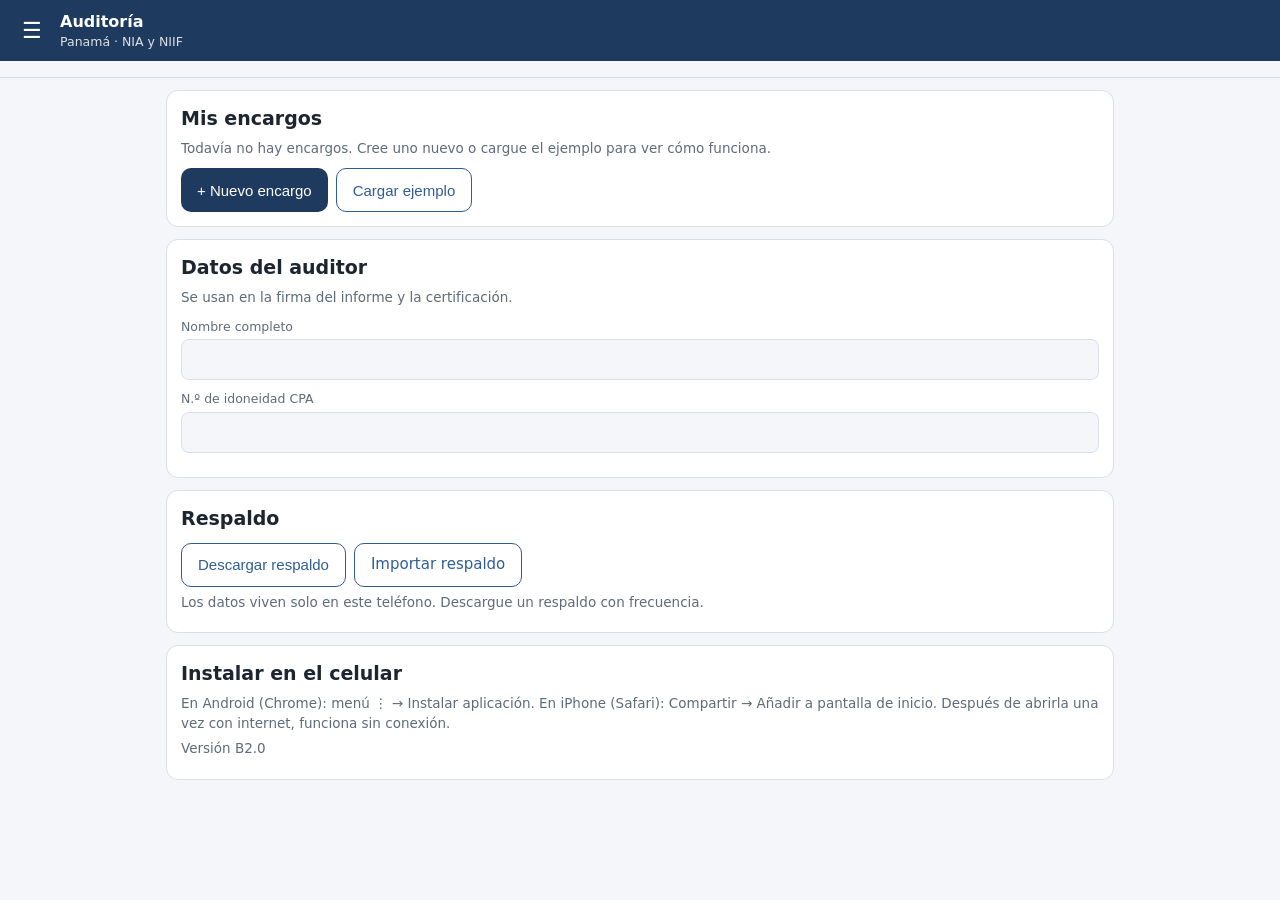
<file: index-4.html>
<!doctype html>
<html lang="es">
<head>
<meta charset="utf-8">
<meta name="viewport" content="width=device-width, initial-scale=1, viewport-fit=cover">
<meta name="theme-color" content="#1f3a5f">
<meta name="apple-mobile-web-app-capable" content="yes">
<meta name="mobile-web-app-capable" content="yes">
<meta name="apple-mobile-web-app-title" content="Auditoría">
<title>Auditoría Panamá</title>
<link rel="manifest" href="manifest.webmanifest">
<link rel="icon" href="icon-192.png" type="image/png">
<link rel="apple-touch-icon" href="icon-192.png">
<link rel="stylesheet" href="estilos.css">
</head>
<body>
<header id="cab" class="cab noprint"></header>
<nav id="pasos" class="pasos noprint" aria-label="Módulos"></nav>
<main id="vista" class="vista"></main>
<footer id="pie" class="pie noprint"></footer>
<div id="aviso" class="aviso" role="status" aria-live="polite"></div>
<script src="datos.js"></script>
<script src="calc.js"></script>
<script src="xlsx.js"></script>
<script src="app.js"></script>
</body>
</html>
<!-- FIN DEL ARCHIVO index.html -->
</file>
<file: estilos.css>
/* estilos.css - App de auditoría */
:root {
  --bg: #f4f6f9; --card: #ffffff; --tx: #1c2530; --mut: #5d6b7a; --lin: #d9dfe7;
  --pri: #1f3a5f; --pri2: #2f5d94; --ok: #1d7a46; --mal: #b3261e; --med: #a86a00; --flag: #fff4d6;
}
@media (prefers-color-scheme: dark) {
  :root { --bg: #11161c; --card: #1a222b; --tx: #e6ebf1; --mut: #9aa8b6; --lin: #2d3946; --pri: #5f8fc9; --pri2: #7aa6dc; --ok: #4cc27f; --mal: #ff7b72; --med: #e0a63d; --flag: #3a3216; }
}
* { box-sizing: border-box; }
html { -webkit-text-size-adjust: 100%; }
body { margin: 0; background: var(--bg); color: var(--tx); font: 15px/1.45 system-ui, -apple-system, "Segoe UI", Roboto, sans-serif; padding-bottom: 76px; }
.cab { position: sticky; top: 0; z-index: 20; display: flex; align-items: center; gap: 12px; padding: 10px 16px; padding-top: calc(10px + env(safe-area-inset-top)); background: var(--pri); color: #fff; }
@media (prefers-color-scheme: dark) { .cab { background: #1f3a5f; } }
.cab .ico { background: transparent; border: 0; color: #fff; font-size: 22px; line-height: 1; padding: 4px 6px; cursor: pointer; }
.tit-app { display: flex; flex-direction: column; min-width: 0; }
.tit-app b { font-size: 16px; }
.tit-app small { opacity: .85; white-space: nowrap; overflow: hidden; text-overflow: ellipsis; }
.pasos { position: sticky; top: calc(52px + env(safe-area-inset-top)); z-index: 19; display: flex; gap: 6px; overflow-x: auto; padding: 8px 16px; background: var(--bg); border-bottom: 1px solid var(--lin); scrollbar-width: none; }
.pasos::-webkit-scrollbar { display: none; }
.paso { flex: 0 0 auto; border: 1px solid var(--lin); background: var(--card); color: var(--tx); border-radius: 999px; padding: 6px 12px; font-size: 13px; cursor: pointer; white-space: nowrap; }
.paso.act { background: var(--pri); color: #fff; border-color: var(--pri); }
@media (prefers-color-scheme: dark) { .paso.act { color: #0c1218; } }
.pt { display: inline-block; width: 8px; height: 8px; border-radius: 50%; margin-right: 6px; background: var(--lin); vertical-align: middle; }
.pt.ok { background: var(--ok); } .pt.parcial { background: var(--med); } .pt.no { background: var(--mal); }
.pts .pt { margin: 0 2px 0 0; }
.vista { padding: 12px 16px; max-width: 980px; margin: 0 auto; }
.card { background: var(--card); border: 1px solid var(--lin); border-radius: 12px; padding: 14px; margin-bottom: 12px; }
.card.sin-pad { padding: 0; overflow: hidden; }
h2 { font-size: 19px; margin: 0 0 6px; } h3 { font-size: 16px; margin: 0 0 8px; } h4 { font-size: 14px; margin: 14px 0 6px; color: var(--pri2); }
p { margin: 6px 0; } .mut { color: var(--mut); font-size: 13.5px; }
.okt { color: var(--ok); font-weight: 600; } .mal { color: var(--mal); font-weight: 600; }
.btn { display: inline-flex; align-items: center; justify-content: center; border: 0; background: var(--pri); color: #fff; padding: 10px 16px; border-radius: 10px; font-size: 15px; cursor: pointer; min-height: 44px; }
@media (prefers-color-scheme: dark) { .btn { color: #0c1218; } }
.btn.sec { background: transparent; color: var(--pri2); border: 1px solid var(--pri2); }
.btn.peligro { background: var(--mal); color: #fff; }
.btn:disabled { opacity: .4; cursor: default; }
.botones { display: flex; flex-wrap: wrap; gap: 8px; margin-top: 10px; } .botones.col { flex-direction: column; } .botones.col .btn { width: 100%; }
.campo { display: block; margin: 10px 0; } .campo > span { display: block; font-size: 12.5px; color: var(--mut); margin-bottom: 3px; }
input, select, textarea { width: 100%; font: inherit; color: var(--tx); background: var(--bg); border: 1px solid var(--lin); border-radius: 8px; padding: 9px 10px; min-height: 40px; }
textarea { resize: vertical; }
input[type=checkbox] { width: 20px; height: 20px; min-height: 0; flex: 0 0 auto; margin-top: 2px; }
.dos { display: grid; grid-template-columns: 1fr 1fr; gap: 10px; } .tres { display: grid; grid-template-columns: 1fr 1fr 1fr; gap: 8px; }
.chk { display: flex; gap: 10px; align-items: flex-start; margin: 8px 0; font-size: 14.5px; }
.nota { margin: 0 0 6px 30px; width: calc(100% - 30px); font-size: 13px; min-height: 34px; padding: 6px 8px; }
.vals { list-style: none; margin: 10px 0 0; padding: 0; } .vals li { font-size: 13.5px; padding: 3px 0; } .vals li.ok { color: var(--ok); } .vals li.no { color: var(--mal); }
.fila-emp { display: grid; grid-template-columns: 1fr auto; gap: 2px 10px; width: 100%; text-align: left; background: var(--bg); border: 1px solid var(--lin); border-radius: 10px; padding: 10px 12px; margin: 8px 0; color: var(--tx); font: inherit; cursor: pointer; }
.fila-emp small { color: var(--mut); grid-column: 1; } .fila-emp .pts, .fila-emp .chip, .fila-emp .sal { grid-column: 2; grid-row: 1; justify-self: end; } .fila-emp .sal { grid-row: 2; font-variant-numeric: tabular-nums; color: var(--mut); font-size: 13px; }
.tabla-scroll { overflow-x: auto; -webkit-overflow-scrolling: touch; }
table { border-collapse: collapse; width: 100%; }
.est td { padding: 6px 4px; border-bottom: 1px solid var(--lin); font-size: 14px; } .est .num, .grid .num, .kv .num { text-align: right; font-variant-numeric: tabular-nums; white-space: nowrap; }
.est tr.tit td { font-weight: 700; color: var(--pri2); padding-top: 12px; } .est tr.tot td { font-weight: 700; border-top: 1px solid var(--tx); } .est tr.gran td { font-weight: 800; border-top: 1px solid var(--tx); border-bottom: 3px double var(--tx); }
.ecp td { white-space: nowrap; font-size: 13px; } .ecp td:first-child { white-space: normal; min-width: 150px; }
.enc-est { text-align: center; margin-bottom: 10px; line-height: 1.5; }
.grid th { background: var(--pri); color: #fff; font-size: 12px; font-weight: 600; padding: 7px 6px; text-align: left; white-space: nowrap; position: sticky; top: 0; }
@media (prefers-color-scheme: dark) { .grid th { color: #0c1218; } }
.grid td { padding: 3px 4px; border-bottom: 1px solid var(--lin); font-size: 13px; vertical-align: middle; }
.grid input.cel { width: 92px; text-align: right; padding: 6px; min-height: 34px; font-size: 13px; font-variant-numeric: tabular-nums; }
.grid input.cod { width: 108px; min-height: 34px; padding: 6px; font-size: 13px; } .grid input.nom { width: 190px; min-height: 34px; padding: 6px; font-size: 13px; } .grid select.rub { width: 150px; min-height: 34px; padding: 4px; font-size: 12.5px; }
.grid tfoot td { font-weight: 700; padding: 8px 4px; background: var(--bg); } .grid tfoot .mal { color: var(--mal); }
.grid.an td { padding: 6px; } .grid .lect { white-space: normal; min-width: 220px; color: var(--mut); font-size: 12.5px; } .grid tr.flag td { background: var(--flag); } .grid tr.grp td { font-weight: 700; color: var(--pri2); background: var(--bg); }
.x { background: transparent; border: 0; color: var(--mal); font-size: 16px; cursor: pointer; padding: 6px 8px; }
.kv td { padding: 6px 0; border-bottom: 1px solid var(--lin); font-size: 14px; } .kv tr.gran td { font-weight: 700; }
.linea { display: grid; grid-template-columns: 1fr 92px 92px 34px; gap: 6px; margin: 6px 0; align-items: center; } .linea input { text-align: right; padding: 8px 6px; }
.seg { display: flex; gap: 0; margin: 10px 0; border: 1px solid var(--pri2); border-radius: 10px; overflow: hidden; } .seg button { flex: 1; border: 0; background: transparent; color: var(--pri2); padding: 9px 4px; font: inherit; font-size: 13.5px; cursor: pointer; } .seg button.act { background: var(--pri2); color: #fff; }
@media (prefers-color-scheme: dark) { .seg button.act { color: #0c1218; } }
details.rub { background: var(--card); border: 1px solid var(--lin); border-radius: 12px; margin-bottom: 10px; overflow: hidden; }
details.rub > summary { list-style: none; display: grid; grid-template-columns: 38px 1fr auto; gap: 2px 8px; padding: 10px 12px; cursor: pointer; align-items: center; }
details.rub > summary::-webkit-details-marker { display: none; }
.ref { font-weight: 700; color: var(--pri2); } .nm { font-weight: 600; } .sal { text-align: right; font-variant-numeric: tabular-nums; font-size: 13px; color: var(--mut); }
.bar { grid-column: 2; height: 5px; border-radius: 3px; background: var(--lin); overflow: hidden; } .bar i { display: block; height: 100%; background: var(--ok); }
.chip { justify-self: end; font-size: 11.5px; padding: 2px 8px; border-radius: 999px; background: var(--lin); color: var(--tx); white-space: nowrap; }
.c-razonable, .c-aceptado { background: #d7f0e0; color: #0f5a30; } .c-razonableconajustes { background: #dbe9fb; color: #17406f; } .c-consalvedad, .c-propuesto, .c-sinevidenciasuficiente { background: #fde9c4; color: #7a4d00; } .c-incorrecto, .c-noaceptado { background: #f9d6d3; color: #8a1b14; }
.cuerpo { padding: 0 12px 12px; }
.imp { margin-top: 10px; } .imp textarea { font-size: 13px; }
.aviso { position: fixed; left: 50%; bottom: 84px; transform: translateX(-50%) translateY(20px); background: #1c2530; color: #fff; padding: 10px 16px; border-radius: 10px; font-size: 14px; opacity: 0; pointer-events: none; transition: .2s; max-width: 90%; z-index: 40; text-align: center; }
.aviso.ver { opacity: 1; transform: translateX(-50%) translateY(0); }
.pie { position: fixed; left: 0; right: 0; bottom: 0; z-index: 20; display: flex; gap: 10px; padding: 10px 16px; padding-bottom: calc(10px + env(safe-area-inset-bottom)); background: var(--bg); border-top: 1px solid var(--lin); } .pie .btn { flex: 1; }
.pie:empty { display: none; }
@media (max-width: 480px) { .tres { grid-template-columns: 1fr 1fr 1fr; } .dos { grid-template-columns: 1fr; } .vista { padding: 10px 10px; } }
@media print {
  .noprint, .pasos, .cab, .pie, .aviso { display: none !important; }
  body { background: #fff; color: #000; padding: 0; font-size: 11pt; }
  .vista { max-width: none; padding: 0; } .card { border: 0; padding: 0 0 8px; break-inside: avoid-page; }
  details.rub { border: 0; } details.rub:not([open]) > .cuerpo { display: block; }
  textarea { border: 0; background: transparent; resize: none; overflow: visible; }
  .btn, .botones, .seg, .campo select, .campo input { display: none !important; }
}
details.al > summary { grid-template-columns: auto 1fr auto; }
.nv { font-size: 11px; font-weight: 700; padding: 2px 8px; border-radius: 999px; }
.n-alto { background: #f9d6d3; color: #8a1b14; } .n-medio { background: #fde9c4; color: #7a4d00; } .n-bajo { background: #dbe9fb; color: #17406f; }
.c-pendiente { background: var(--lin); } .c-sinproblema { background: #d7f0e0; color: #0f5a30; } .c-hallazgo { background: #f9d6d3; color: #8a1b14; }
.vers { border: 1px solid var(--lin); border-radius: 10px; padding: 10px 12px; margin: 10px 0; } .vers small { display: block; color: var(--mut); margin: 2px 0 4px; }
.carta textarea { font: 14px/1.5 Georgia, 'Times New Roman', serif; min-height: 300px; }
@media print { .carta textarea { font-size: 11pt; width: 100%; height: auto; } }
/* FIN DEL ARCHIVO estilos.css */
</file>
